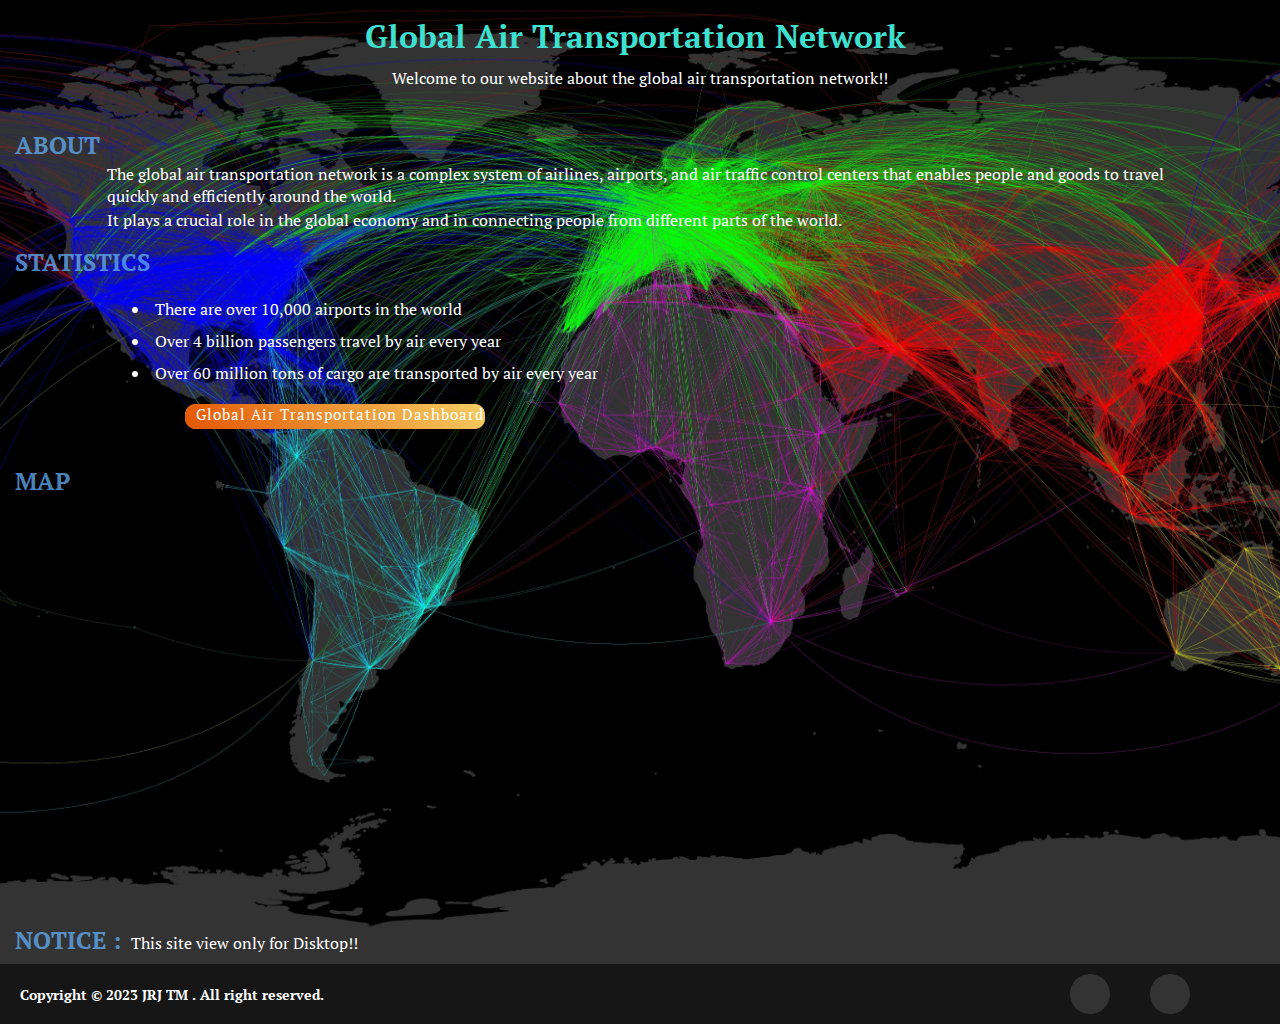
<file: index.html>
<!DOCTYPE html>
<html lang="en">
<head>
    <meta charset="UTF-8">
    <meta name="viewport" content="width=device-width, initial-scale=1.0">
    <title>Dashboard</title>
    <link rel="stylesheet" href="./Css/main.css">
    <link rel="stylesheet" href="https://cdnjs.cloudflare.com/ajax/libs/font-awesome/6.4.2/css/all.min.css" integrity="sha512-z3gLpd7yknf1YoNbCzqRKc4qyor8gaKU1qmn+CShxbuBusANI9QpRohGBreCFkKxLhei6S9CQXFEbbKuqLg0DA==" crossorigin="anonymous" referrerpolicy="no-referrer" />
</head>
<body>
    <div class="I"></div>
    <div class="Dashboard">
        <div class="Dashboard_Header">
            <h1>Global Air Transportation Network  <i class="fa-solid fa-plane-departure"></i></i></h1>
            <p>Welcome to our website about the global air transportation network!!</p>
        </div>
            <div class="Dashboard_Contant">
                <div class="Dashboard_About">
                    <h2>About</h2>
                    <p>The global air transportation network is a complex system of airlines, airports, and air traffic control centers that enables people and goods to travel quickly and efficiently around the world.</p>
                    <p>It plays a crucial role in the global economy and in connecting people from different parts of the world.</p>
                </div>
        <div class="Dashboard_Statistics">
            <h2>Statistics</h2>
            <ul>
                <li>There are over 10,000 airports in the world</li>
                <li>Over 4 billion passengers travel by air every year</li>
                <li>Over 60 million tons of cargo are transported by air every year</li>
            </ul>
        </div>
        <button class="btn">
            <a target="_blank" href="./Dashboard/Dashboard.html">Global Air Transportation Dashboard</a>
        </button>
        <div class="Dashboard_Map">
            <h2>Map</h2>
            <iframe src="https://www.google.com/maps/embed?pb=!1m18!1m12!1m3!1d4170103.388858862!2d-121.17819500755232!3d33.50264220725285!2m3!1f0!2f0!3f0!3m2!1i1024!2i768!4f13.1!3m3!1m2!1s0x80c2b0d213b24fb5%3A0x77a87b57698badf1!2sLos%20Angeles%20International%20Airport!5e0!3m2!1sen!2sin!4v1696944716025!5m2!1sen!2sin" width="600" height="450" style="border:0;" allowfullscreen="" loading="lazy" referrerpolicy="no-referrer-when-downgrade"></iframe>
        </div>
        <div class="Dashboard_Notice">
            <h2>Notice :</h2>
            <p>This site view only for Disktop!!</p>
        </div>
    </div>
</div>
    <div class="Contact">
        <h4>Copyright © 2023 JRJ TM . All right reserved.</h4>
        <div class="Contact_Icon"> 
          <a href="mailto:nmprojects2024@gmail.com"><i class="fa-solid fa-envelope"></i></a>
          <a target="_blank" href="https://github.com/projectsNM?tab=repositories"><i class="fa-brands fa-github"></i></a>
        </div> 
    </div>
</body>
</html>
</file>
<file: Css/main.css>
@import url("https://fonts.googleapis.com/css2?family=PT+Serif:ital@1&display=swap");
* {
  margin: 0;
  padding: 0;
  -webkit-user-select: none;
     -moz-user-select: none;
          user-select: none;
  font-family: "PT Serif", serif;
}

body {
  background: #161616;
}

.Dashboard {
  background-image: url(../Img/Flight_Map_High_Res.webp);
  background-size: 130% 100%;
  background-position: center;
  background-repeat: no-repeat;
  color: #fff;
}
.Dashboard_Header {
  padding: 15px 0;
}
.Dashboard_Header h1 {
  display: flex;
  justify-content: center;
  align-items: center;
  color: turquoise;
}
.Dashboard_Header h1 i {
  padding-left: 10px;
}
.Dashboard_Header p {
  padding: 10px 350px;
  display: flex;
  justify-content: center;
}
.Dashboard_Contant {
  margin: 0 15px;
}
.Dashboard_About {
  margin: 15px 0;
}
.Dashboard_About p {
  margin: 2px;
  padding: 0 90px;
}
.Dashboard_Statistics ul {
  padding-left: 120px;
  margin: 15px;
}
.Dashboard_Statistics ul li {
  padding: 5px;
}
.Dashboard_Map h2 {
  margin: 20px 0;
}
.Dashboard_Map iframe {
  width: 90%;
  height: 400px;
  margin: 0 70px;
}
.Dashboard_Notice {
  display: flex;
  justify-content: flex-start;
  align-items: baseline;
}
.Dashboard_Notice p {
  padding: 10px;
}

.btn {
  width: 300px;
  height: 25px;
  margin: 0 170px;
  border: none;
  outline: none;
  color: #fff;
  cursor: pointer;
  position: relative;
  z-index: 0;
  border-radius: 12px;
}
.btn ::after {
  content: "";
  z-index: -1;
  position: absolute;
  width: 100%;
  height: 100%;
  background: linear-gradient(45deg, #e45603, #f5ce62);
  top: 0;
  left: 0;
  border-radius: 10px;
}
.btn ::before {
  content: "";
  background: linear-gradient(45deg, #fa7199, #f5ce62, #e45603, #fa7199);
  position: absolute;
  top: -2px;
  left: -2px;
  background-size: 600%;
  z-index: -1;
  width: calc(100% + 4px);
  height: calc(100% + 4px);
  filter: blur(8px);
  transition: opacity 0.3s ease-in-out;
  border-radius: 10px;
  opacity: 0;
  animation: glow 20s linear infinite;
}
.btn :hover::before {
  opacity: 1;
}
.btn :hover:after {
  background: transparent;
}
.btn a {
  font-size: 15px;
  padding: 0 10px;
  letter-spacing: 1px;
  text-decoration: none;
  color: #fff;
}

@keyframes glow {
  0% {
    background-position: 0 0;
  }
  50% {
    background-position: 400% 0;
  }
  100% {
    background-position: 0 0;
  }
}
.Contact {
  display: flex;
  justify-content: space-between;
  align-items: center;
  margin: 10px 20px;
}
.Contact h4 {
  margin: 10px 0;
  color: #fff;
  font-size: 14px;
}
.Contact_Icon {
  display: flex;
  margin: 0 70px;
}
.Contact_Icon a {
  position: relative;
  display: block;
  margin-left: 40px;
  width: 40px;
  height: 40px;
  text-align: center;
  line-height: 40px;
  background: #333;
  border-radius: 50%;
  font-size: 25px;
  color: #666;
  transition: 0.5s;
}
.Contact_Icon a ::before {
  position: absolute;
  top: 0;
  left: 0;
  line-height: 40px;
  width: 100%;
  height: 100%;
  border-radius: 50%;
  background: #333;
  transition: 0.5s;
  transform: scale(0.9);
  z-index: 0;
}
.Contact_Icon a :hover::before {
  transform: scale(1.1);
  box-shadow: 0 0 15px turquoise;
}
.Contact_Icon a :hover {
  color: turquoise;
  box-shadow: 0 0 5px turquoise;
  text-shadow: 0 0 5px turquoise;
}

h2 {
  color: rgba(98, 174, 245, 0.7725490196);
  text-transform: uppercase;
}/*# sourceMappingURL=main.css.map */
</file>
